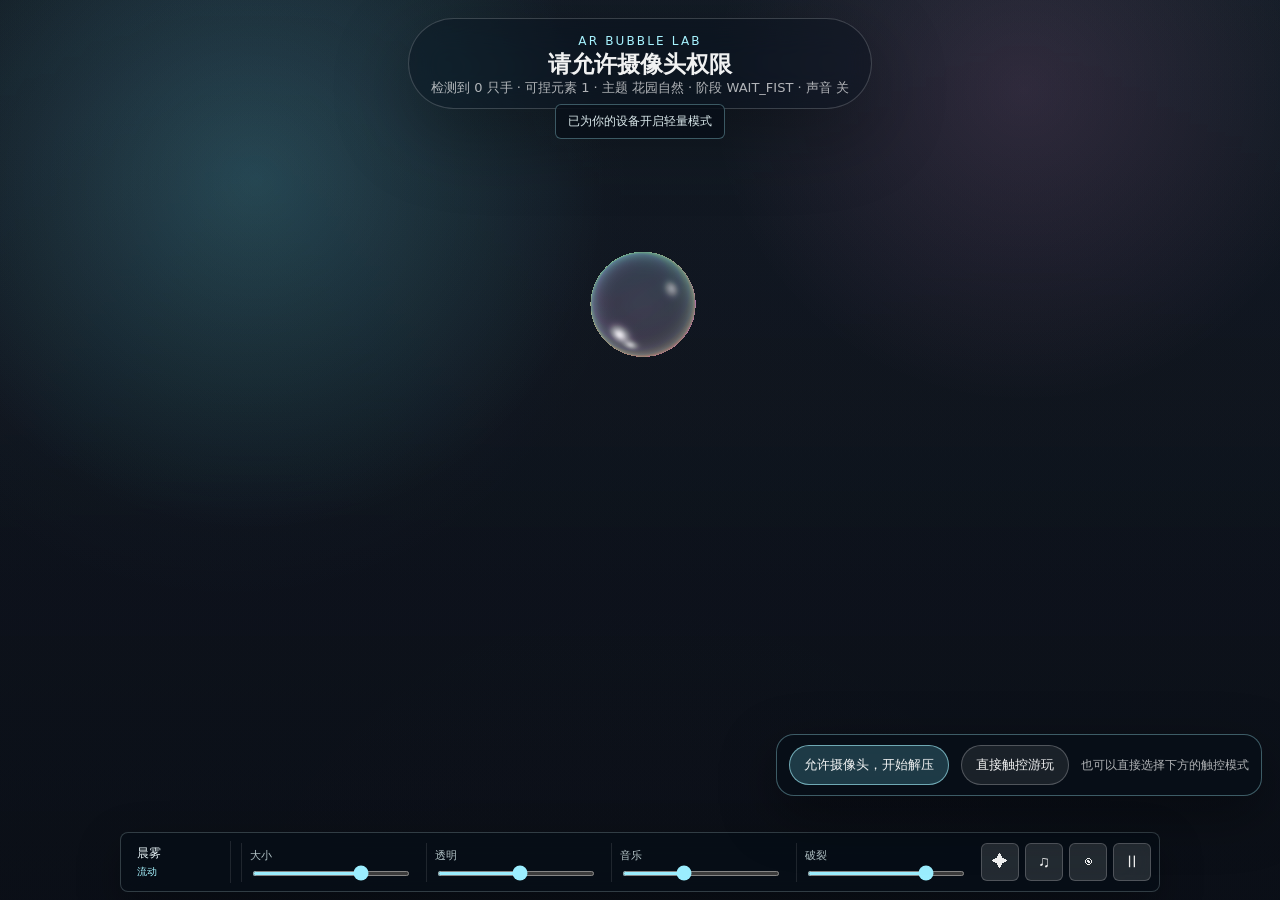
<file: index.html>
<!doctype html>
<html lang="zh-CN">
  <head>
    <meta charset="UTF-8" />
    <meta name="viewport" content="width=device-width, initial-scale=1.0" />
    <title>沉浸式泡泡解压实验室</title>
    <link rel="stylesheet" href="./styles.css" />
  </head>
  <body>
    <main id="app" class="app">
      <video id="cameraVideo" class="camera-video" autoplay playsinline muted></video>
      <div id="atmosphereLayer" class="atmosphere-layer" aria-hidden="true"></div>
      <canvas id="threeCanvas" class="three-canvas"></canvas>
      <div id="pinchCursor" class="pinch-cursor" aria-hidden="true"></div>
      <div id="audioGate" class="audio-gate">
        <button id="audioGateButton" type="button">允许摄像头，开始解压</button>
        <button id="touchStartButton" type="button" class="secondary-start">直接触控游玩</button>
        <span id="audioStatus">也可以直接选择下方的触控模式</span>
      </div>

      <section class="hud" aria-live="polite">
        <div class="stage-card">
          <span class="stage-kicker">AR Bubble Lab</span>
          <h1 id="stagePrompt">请允许摄像头权限</h1>
          <p id="debugInfo">所有识别与渲染都在浏览器本地完成。</p>
        </div>

        <div class="controls" aria-label="游戏控制面板">
          <div class="mixer-status" aria-live="polite">
            <span id="sceneStatus">月光</span>
            <span id="rhythmStatus">流动</span>
          </div>
          <label class="mixer-channel">
            <span>大小</span>
            <input id="bubbleSize" type="range" min="0.55" max="1.8" step="0.01" value="1.44" />
          </label>
          <label class="mixer-channel">
            <span>透明</span>
            <input id="bubbleOpacity" type="range" min="0.18" max="0.9" step="0.02" value="0.55" />
          </label>
          <label class="mixer-channel">
            <span>音乐</span>
            <input id="musicVolume" type="range" min="0" max="1" step="0.01" value="0.38" />
          </label>
          <label class="mixer-channel">
            <span>破裂</span>
            <input id="popVolume" type="range" min="0" max="1" step="0.01" value="0.78" />
          </label>
          <div class="mixer-actions">
            <button id="touchToggle" type="button" title="触控模式" aria-label="触控模式">
              <span aria-hidden="true">✦</span>
            </button>
            <button id="switchMusic" type="button" title="切换音乐" aria-label="切换音乐">
              <span aria-hidden="true">♫</span>
            </button>
            <button
              id="soundToggle"
              type="button"
              class="sound-toggle"
              title="开启声音"
              aria-label="开启声音"
            >
              <span aria-hidden="true">◉</span>
            </button>
            <button id="pauseToggle" type="button" title="暂停" aria-label="暂停">
              <span aria-hidden="true">Ⅱ</span>
            </button>
          </div>
        </div>
      </section>

      <div id="performanceHint" class="performance-hint" hidden></div>
      <div id="errorPanel" class="error-panel" hidden>
        <p id="errorMessage"></p>
        <div class="error-actions">
          <button id="retryButton" type="button">重试手势模式</button>
          <button id="errorTouchButton" type="button">进入触控模式</button>
        </div>
      </div>
    </main>

    <script src="./assets/vendor/mediapipe/hands/hands.js"></script>
    <script src="./assets/vendor/mediapipe/camera_utils/camera_utils.js"></script>
    <script type="module" src="./js/main.js?v=20260730-3"></script>
  </body>
</html>
</file>
<file: styles.css>
:root {
  color-scheme: dark;
  --glass: rgba(9, 15, 24, 0.42);
  --glass-strong: rgba(9, 15, 24, 0.66);
  --line: rgba(255, 255, 255, 0.18);
  --text: rgba(255, 255, 255, 0.94);
  --muted: rgba(255, 255, 255, 0.68);
  --accent: #a7f3ff;
}

* {
  box-sizing: border-box;
}

html,
body,
.app {
  width: 100%;
  height: 100%;
  margin: 0;
  overflow: hidden;
  font-family:
    Inter, ui-sans-serif, system-ui, -apple-system, BlinkMacSystemFont, "Segoe UI",
    "Microsoft YaHei", sans-serif;
  background: #050812;
}

.app {
  height: 100dvh;
  touch-action: manipulation;
  -webkit-tap-highlight-color: transparent;
}

.camera-video,
.three-canvas {
  position: fixed;
  inset: 0;
  width: 100vw;
  height: 100dvh;
}

.camera-video {
  object-fit: cover;
  transform: scaleX(-1);
  filter: saturate(1.08) contrast(1.05) brightness(0.86);
}

.atmosphere-layer {
  --scene-a: 0;
  --scene-b: 0;
  --scene-c: 0;
  --scene-d: 1;
  --weather-mix: 0;
  --edge-flash: 0;
  --cyber-scan: 0;
  --release-glow: rgba(167, 243, 255, 0);
  --release-heat: rgba(255, 226, 170, 0);
  position: fixed;
  inset: 0;
  z-index: 1;
  pointer-events: none;
  opacity: 0.92;
  background:
    radial-gradient(circle at 50% 112%, rgba(255, 194, 120, calc(var(--scene-b) * 0.2)), transparent 46%),
    radial-gradient(circle at 72% 18%, rgba(255, 66, 210, calc(var(--scene-c) * 0.14)), transparent 32%),
    linear-gradient(to bottom, rgba(185, 218, 255, calc(var(--scene-d) * 0.1)), rgba(48, 76, 128, calc(var(--scene-d) * 0.13))),
    linear-gradient(to bottom, rgba(168, 225, 230, calc(var(--scene-a) * 0.14)), rgba(230, 243, 225, calc(var(--scene-a) * 0.08))),
    radial-gradient(circle at 50% 108%, rgba(255, 229, 176, calc(var(--weather-mix) * 0.26)), transparent 42%),
    radial-gradient(circle at 18% 22%, rgba(166, 235, 255, calc(0.08 + var(--weather-mix) * 0.08)), transparent 32%),
    radial-gradient(circle at 78% 18%, rgba(255, 190, 220, calc(var(--weather-mix) * 0.12)), transparent 30%),
    linear-gradient(
      to bottom,
      rgba(7, 14, 26, calc(0.18 - var(--weather-mix) * 0.08)),
      rgba(4, 10, 20, calc(0.48 - var(--weather-mix) * 0.18))
    );
  transition: background 240ms ease;
}

.atmosphere-layer::before,
.atmosphere-layer::after {
  content: "";
  position: absolute;
  inset: 0;
  pointer-events: none;
}

.atmosphere-layer::before {
  opacity: var(--weather-mix);
  background:
    linear-gradient(90deg, rgba(255, 230, 170, 0.07), transparent 34%, rgba(160, 232, 218, 0.08)),
    radial-gradient(circle at 50% 55%, rgba(255, 255, 255, 0.04), transparent 58%);
}

.atmosphere-layer::after {
  opacity: 1;
  background:
    radial-gradient(circle at 50% 52%, var(--release-glow), transparent 28%),
    radial-gradient(ellipse at 50% 50%, transparent 58%, rgba(199, 248, 255, calc(var(--edge-flash) * 0.26)) 76%, rgba(255, 238, 180, calc(var(--edge-flash) * 0.16)) 100%),
    repeating-linear-gradient(
      to bottom,
      rgba(255, 226, 100, calc(var(--cyber-scan) * 0.12)) 0 1px,
      transparent 1px 8px
    ),
    linear-gradient(to bottom, transparent 60%, var(--release-heat));
  mix-blend-mode: screen;
}

.three-canvas {
  z-index: 3;
  pointer-events: none;
}

.app::after {
  content: "";
  position: fixed;
  inset: 0;
  z-index: 2;
  pointer-events: none;
  background:
    radial-gradient(circle at 20% 20%, rgba(101, 232, 255, 0.18), transparent 28%),
    radial-gradient(circle at 80% 10%, rgba(255, 160, 233, 0.12), transparent 24%),
    linear-gradient(to bottom, rgba(2, 5, 15, 0.22), rgba(2, 5, 15, 0.52));
}

.hud {
  position: fixed;
  inset: 18px 18px auto;
  z-index: 5;
  display: flex;
  justify-content: center;
  pointer-events: none;
}

.stage-card,
.error-panel {
  border: 1px solid var(--line);
  border-radius: 24px;
  background: var(--glass);
  box-shadow: 0 24px 80px rgba(0, 0, 0, 0.32);
  backdrop-filter: blur(18px) saturate(1.25);
}

.audio-gate {
  position: fixed;
  z-index: 9;
  right: 18px;
  bottom: 104px;
  display: flex;
  align-items: center;
  gap: 12px;
  max-width: min(520px, calc(100vw - 36px));
  padding: 10px 12px;
  border: 1px solid rgba(167, 243, 255, 0.34);
  border-radius: 18px;
  background: rgba(7, 15, 24, 0.78);
  box-shadow: 0 18px 55px rgba(0, 0, 0, 0.38);
  backdrop-filter: blur(18px);
}

.audio-gate.hidden {
  display: none;
}

.audio-gate span {
  color: var(--muted);
  font-size: 12px;
  line-height: 1.35;
}

.audio-gate button {
  border-color: rgba(167, 243, 255, 0.6);
  background: rgba(115, 220, 236, 0.22);
}

.audio-gate .secondary-start {
  border-color: rgba(255, 255, 255, 0.24);
  background: rgba(255, 255, 255, 0.08);
}

.combo-toast {
  position: fixed;
  z-index: 6;
  top: 45%;
  left: 50%;
  opacity: 0;
  transform: translate(-50%, -50%) scale(0.72);
  color: rgba(239, 253, 255, 0.96);
  font-size: clamp(20px, 4vw, 46px);
  font-weight: 760;
  letter-spacing: 0.02em;
  text-shadow: 0 4px 28px rgba(46, 225, 255, 0.55);
  pointer-events: none;
}

.combo-toast.visible {
  animation: comboPop 620ms cubic-bezier(0.2, 0.9, 0.25, 1);
}

.combo-toast.complete {
  color: #fff4bd;
  text-shadow: 0 0 42px rgba(255, 222, 128, 0.82);
}

@keyframes comboPop {
  0% { opacity: 0; transform: translate(-50%, -45%) scale(0.72); }
  26% { opacity: 1; transform: translate(-50%, -50%) scale(1.08); }
  70% { opacity: 1; transform: translate(-50%, -53%) scale(1); }
  100% { opacity: 0; transform: translate(-50%, -62%) scale(0.96); }
}

.stage-card {
  padding: 11px 22px;
  border-radius: 999px;
  text-align: center;
  pointer-events: none;
}

.stage-card.stage-flash {
  animation: stageFlash 560ms ease;
}

@keyframes stageFlash {
  0% {
    transform: scale(0.92);
  }
  45% {
    transform: scale(1.04);
    box-shadow: 0 0 34px rgba(126, 228, 255, 0.34);
  }
  100% {
    transform: scale(1);
  }
}

.stage-kicker {
  color: var(--accent);
  font-size: 12px;
  letter-spacing: 0.18em;
  text-transform: uppercase;
}

h1 {
  margin: 3px 0 2px;
  color: var(--text);
  font-size: clamp(17px, 2vw, 23px);
  line-height: 1.08;
}

p {
  margin: 0;
  color: var(--muted);
  font-size: 13px;
}

.controls {
  position: fixed;
  bottom: max(8px, env(safe-area-inset-bottom));
  left: 50%;
  width: min(1040px, calc(100vw - 16px));
  display: flex;
  gap: 10px;
  padding: 8px;
  align-items: center;
  transform: translateX(-50%);
  overflow-x: auto;
  overscroll-behavior-x: contain;
  scrollbar-width: thin;
  pointer-events: auto;
  border: 1px solid rgba(218, 249, 255, 0.2);
  border-radius: 8px;
  background: rgba(5, 13, 21, 0.54);
  box-shadow: 0 14px 44px rgba(0, 0, 0, 0.28);
  backdrop-filter: blur(22px) saturate(1.3);
}

.mixer-channel {
  display: grid;
  flex: 1 0 118px;
  gap: 6px;
  min-width: 0;
  padding: 5px 8px 4px;
  border-left: 1px solid rgba(255, 255, 255, 0.1);
  color: var(--muted);
  font-size: 11px;
}

.mixer-channel span {
  color: rgba(231, 250, 252, 0.76);
}

input[type="range"] {
  width: 100%;
  height: 5px;
  accent-color: #9beeff;
  cursor: ew-resize;
}

.mixer-status {
  flex: 0 0 102px;
  display: grid;
  gap: 3px;
  align-self: stretch;
  align-content: center;
  padding: 4px 8px;
  border-right: 1px solid rgba(255, 255, 255, 0.1);
}

.mixer-status span:first-child {
  color: rgba(240, 252, 255, 0.96);
  font-size: 12px;
}

.mixer-status span:last-child {
  color: #a7f3ff;
  font-size: 10px;
}

.mixer-actions {
  display: flex;
  gap: 6px;
}

button {
  border: 1px solid rgba(255, 255, 255, 0.2);
  border-radius: 999px;
  min-height: 40px;
  padding: 9px 14px;
  color: var(--text);
  background: rgba(255, 255, 255, 0.12);
  cursor: pointer;
  white-space: nowrap;
}

.mixer-actions button {
  width: 38px;
  min-width: 38px;
  min-height: 38px;
  padding: 0;
  border-radius: 6px;
  font-size: 16px;
}

button:hover {
  background: rgba(255, 255, 255, 0.2);
}

.sound-toggle.active {
  border-color: rgba(167, 243, 255, 0.72);
  background: rgba(115, 220, 236, 0.22);
  box-shadow: 0 0 18px rgba(101, 222, 240, 0.16);
}

.mixer-actions button.active {
  color: #dfffff;
}

.pinch-cursor {
  position: fixed;
  z-index: 4;
  width: 28px;
  height: 28px;
  display: none;
  transform: translate(-50%, -50%);
  border: 1.5px solid rgba(230, 253, 255, 0.96);
  border-radius: 50%;
  box-shadow:
    0 0 18px rgba(128, 231, 255, 0.9),
    inset 0 0 9px rgba(128, 231, 255, 0.5);
  pointer-events: none;
  transition: width 90ms ease, height 90ms ease, border-color 90ms ease;
}

.pinch-cursor.visible {
  display: block;
}

.pinch-cursor.pinching {
  width: 14px;
  height: 14px;
  border-color: #fff0a8;
  box-shadow: 0 0 22px rgba(255, 224, 116, 0.95);
}

.error-panel {
  position: fixed;
  z-index: 8;
  top: 24px;
  left: 50%;
  width: min(560px, calc(100vw - 32px));
  transform: translateX(-50%);
  padding: 18px 20px;
  color: #fff;
  background: var(--glass-strong);
}

.error-panel p {
  color: rgba(255, 255, 255, 0.92);
  line-height: 1.5;
}

.error-actions {
  display: flex;
  gap: 8px;
  margin-top: 14px;
}

.performance-hint {
  position: fixed;
  z-index: 7;
  top: 104px;
  left: 50%;
  transform: translateX(-50%);
  padding: 8px 12px;
  border: 1px solid rgba(167, 243, 255, 0.32);
  border-radius: 6px;
  color: rgba(238, 253, 255, 0.92);
  background: rgba(7, 15, 24, 0.72);
  font-size: 12px;
  pointer-events: none;
  backdrop-filter: blur(14px);
}

.performance-hint[hidden] {
  display: none;
}

@media (max-width: 900px) {
  .controls {
    width: calc(100vw - 20px);
  }

  .mixer-channel {
    flex-basis: 110px;
  }
}

@media (max-width: 560px) {
  .hud {
    inset: 10px 10px auto;
  }

  .stage-card {
    border-radius: 18px;
  }

  .controls {
    gap: 8px;
    width: calc(100vw - 12px);
    padding: 7px 8px;
  }

  .stage-kicker,
  .stage-card p {
    display: none;
  }

  .audio-gate {
    right: 10px;
    bottom: 92px;
    left: 10px;
    flex-wrap: wrap;
  }

  .audio-gate button {
    flex: 1 1 150px;
  }

  .audio-gate span {
    width: 100%;
  }

  button {
    padding: 10px 12px;
  }

  .mixer-status {
    flex-basis: 88px;
  }
}

@media (max-height: 520px) {
  .hud {
    inset: 6px 8px auto;
  }

  .stage-card {
    padding: 7px 16px;
  }

  .stage-kicker,
  .stage-card p {
    display: none;
  }

  .audio-gate {
    bottom: 76px;
  }

  .controls {
    padding-block: 5px;
  }
}

@media (prefers-reduced-motion: reduce) {
  .stage-card.stage-flash {
    animation: none;
  }

  .pinch-cursor,
  button,
  .combo-toast.visible {
    transition: none;
    animation: none;
  }
}
</file>
